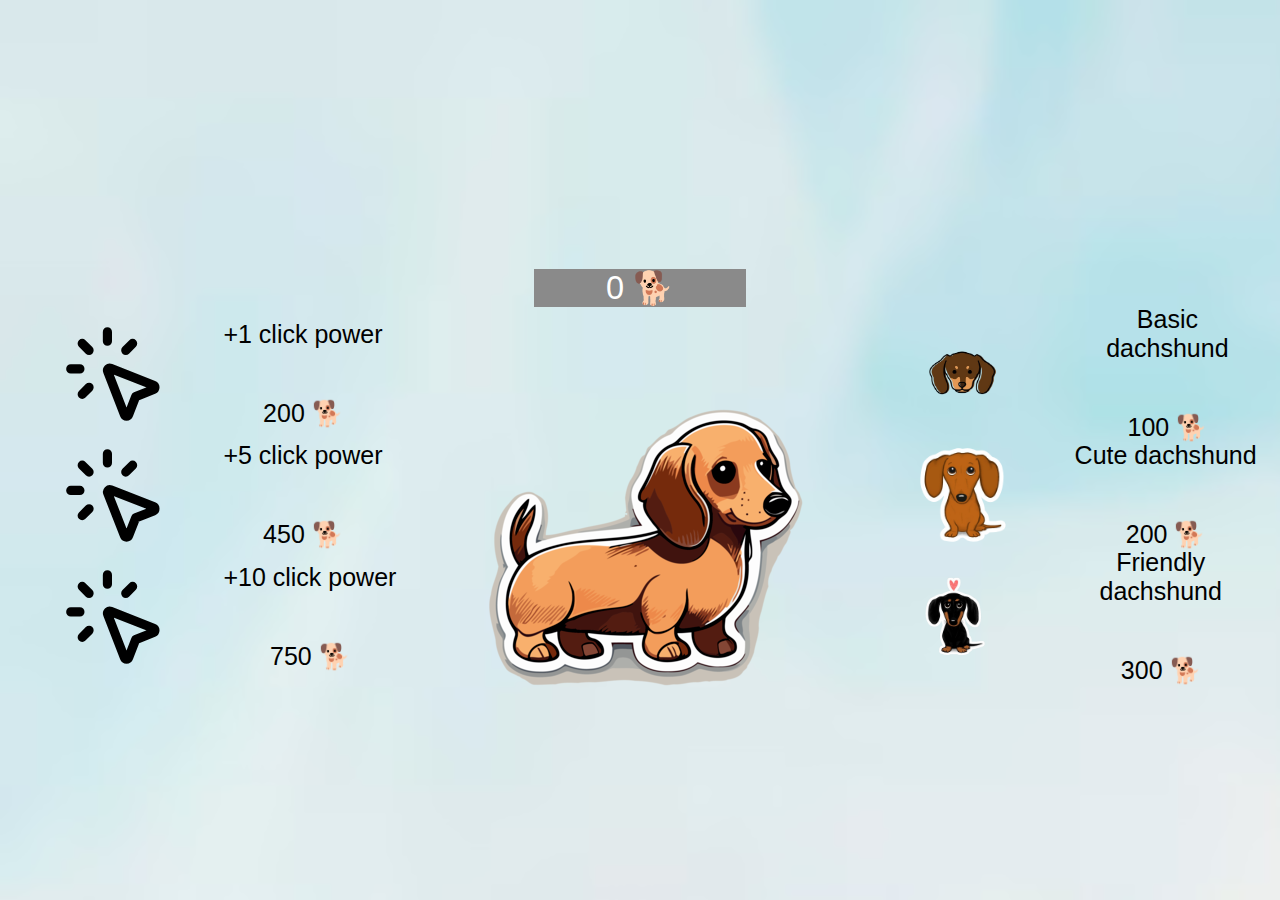
<file: index.html>
<!DOCTYPE html>
<html lang="en">
<head>
    <meta charset="UTF-8">
    <meta name="viewport" content="width=device-width, initial-scale=1.0">
    <title>Document</title>
    <link rel="stylesheet" href="dachshund.css">
<script src="dachshund.js"></script>
</head>
<body>
    <div id="header"></div>
    <div id="settings"></div>
    <con>
    <div id="buyables"></div><div id="buyables"></div>
</con>
    <con>
    <div class="container"><button id="kitten"><img src ="click.svg"><div id ="LCC"><p>+1 click power</p><p>200 🐕</p></div></button><button id="kitten"><img src ="click.svg"><div id ="LCC"><p>+5 click power</p><p>450 🐕</p></div></button><button id="kitten"><img src ="click.svg"><div id ="LCC"><p>+10 click power</p><p>750 🐕</p></div></button></div>
    <div class="click"><div id="wynik">0 🐕</div><button id="cat"><img src="dachshund.png"></button></div>
    <div class="buy"><button id="kitten"><s><img src ="dachshund1.png"></s><div id ="LCC"><p>Basic dachshund</p><p>100 🐕</p></div></button><button id="kitten"><s><img src ="cd.png"></s><div id ="LCC"><p>Cute dachshund</p><p>200 🐕</p></div></button><button id="kitten"><s><img src ="fd.png"></s><div id ="LCC"><p>Friendly dachshund</p><p>300 🐕</p></div></button></div>
</con>
    <div id="worlds"></div>
    <div id="footer"></div>
</body>
</html>
</file>
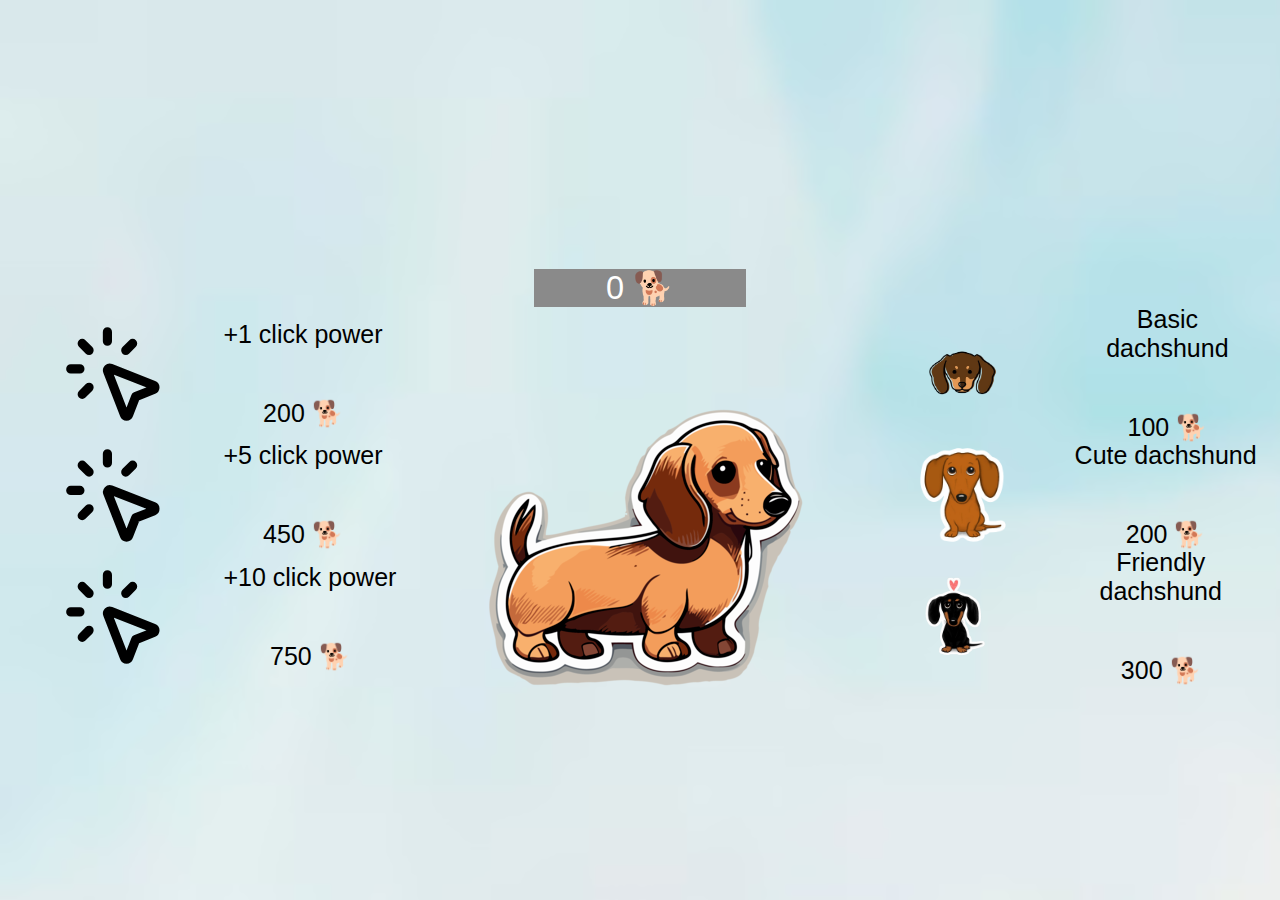
<file: dachshund.html>
<!DOCTYPE html>
<html lang="en">
<head>
    <meta charset="UTF-8">
    <meta name="viewport" content="width=device-width, initial-scale=1.0">
    <title>Document</title>
    <link rel="stylesheet" href="dachshund.css">
<script src="dachshund.js"></script>
</head>
<body>
    <div id="header"></div>
    <div id="settings"></div>
    <con>
    <div id="buyables"></div><div id="buyables"></div>
</con>
    <con>
    <div class="container"><button id="kitten"><img src ="click.svg"><div id ="LCC"><p>+1 click power</p><p>200 🐕</p></div></button><button id="kitten"><img src ="click.svg"><div id ="LCC"><p>+5 click power</p><p>450 🐕</p></div></button><button id="kitten"><img src ="click.svg"><div id ="LCC"><p>+10 click power</p><p>750 🐕</p></div></button></div>
    <div class="click"><div id="wynik">0 🐕</div><button id="cat"><img src="dachshund.png"></button></div>
    <div class="buy"><button id="kitten"><s><img src ="dachshund1.png"></s><div id ="LCC"><p>Basic dachshund</p><p>100 🐕</p></div></button><button id="kitten"><s><img src ="cd.png"></s><div id ="LCC"><p>Cute dachshund</p><p>200 🐕</p></div></button><button id="kitten"><s><img src ="fd.png"></s><div id ="LCC"><p>Friendly dachshund</p><p>300 🐕</p></div></button></div>
</con>
    <div id="worlds"></div>
    <div id="footer"></div>
</body>
</html>
</file>
<file: dachshund.css>
body{
    height:100vh;
    margin:0;
    display:flex;
    align-items:center;
    justify-content:center;
    flex-direction:column;
   background:url("pict.png");
    user-select: none; 
    overflow:hidden;
     
}
s{
    height: 100%;
    width: 50%;
    
        object-fit: contain;
}
con{
    width:100vw;
    display:flex;
    align-items:center;
    justify-content:center;
    flex-direction:row;
}
@keyframes spin{
    from{
        rotate:0deg;
    }to{
        rotate:360deg;
    }
}
#buyables{
    width:50%;
    height:10vh;
}
#cat{
    animation: spin 8s infinite linear;
}
#cat:hover{
    background:transparent;
}
.no-copy {
    user-select: none;
  }
#wynik{
    width:50%;
    height:5vh;
    font-size:32.5px;
    font-family:'Franklin Gothic Medium', 'Arial Narrow', Arial, sans-serif;
    color:white;
    background:rgb(138, 138, 138);
    display:flex;
    align-items:center;
    justify-content:center;

}
.buy img {
    height: 100%;
    width: 50%;
    
        object-fit: contain;
    }
  
  
button{
    background:none;
    border:none;
}
button:hover{
    background:rgb(230,230,230);
}
.container,.click,.buy{
    width:33%;
    height:50vh;
}
#worlds,#settings,#header,#footer{
    height:10vh;
    width:100vw;
}
.click{
    display:flex;
    align-items:center;
    justify-content:center;
    flex-direction:column;
    gap:50px;
}
.container{
    display:flex;
    flex-direction:column;
    align-items:center;
    justify-content:center;
    flex:2;
    gap:1vh;
    font-family:'Franklin Gothic Medium', 'Arial Narrow', Arial, sans-serif;
    font-size:25px;
    

}
.container img {
    height: 100%;
    width: 50%;
    
        object-fit: contain;
    }
.buy{
    display:flex;
    flex-direction:column;
    align-items:center;
    justify-content:center;
    flex:2;
    gap:1vh;
    font-family:'Franklin Gothic Medium', 'Arial Narrow', Arial, sans-serif;
    font-size:25px;
    

}
#LCC{
    display: flex;
        flex-direction: column;
        align-items:center;
        justify-content:center;
        text-align:center;
        height: 100%;
        font-family:'Franklin Gothic Medium', 'Arial Narrow', Arial, sans-serif;
    font-size:25px;
    padding:1vh;
}
.achievement{
    background:rgb(102, 102, 138);
    border-radius:20px;
    height:3vh;
    width:10vw;
}
#LC,#NC{
    font-family:'Franklin Gothic Medium', 'Arial Narrow', Arial, sans-serif;
    font-size:25px;
    display:flex;
    flex-direction:row;
    text-align:center;
    justify-content:center;
    align-items:center;
    font-size:30px;
width:33vw;
height:12.5vh;
}
#kitten{
    font-family:'Franklin Gothic Medium', 'Arial Narrow', Arial, sans-serif;
    font-size:25px;
    display:flex;
    flex-direction:row;
    text-align:center;
    align-items:center;
    font-size:30px;
width:33vw;
height:12.5vh; 
}
#LC:hover,#kitten:hover,#NC:hover{
    background:rgba(0,0,0,0.1)
}
</file>
